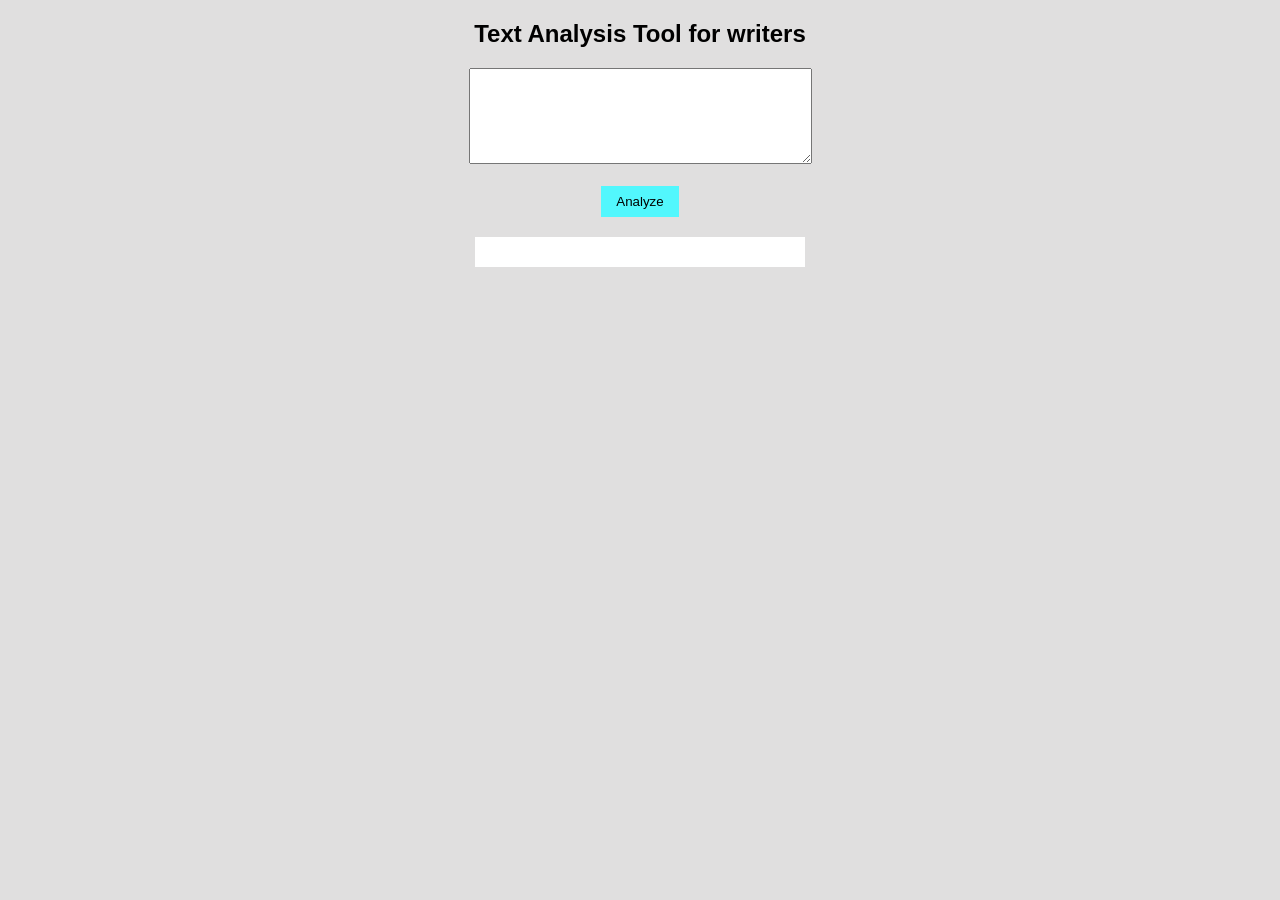
<file: Class 4/index.html>
<!DOCTYPE html>
<html>
<head>
    <link rel="stylesheet" href="style.css">
</head>
<body>

<h2>Text Analysis Tool for writers</h2>

<textarea id="text" rows="6" cols="40"></textarea><br><br>

<button onclick="analyze()">Analyze</button>

<div id="outputBox"></div>

<script src="javascript.js"></script>

</body>
</html>
</file>
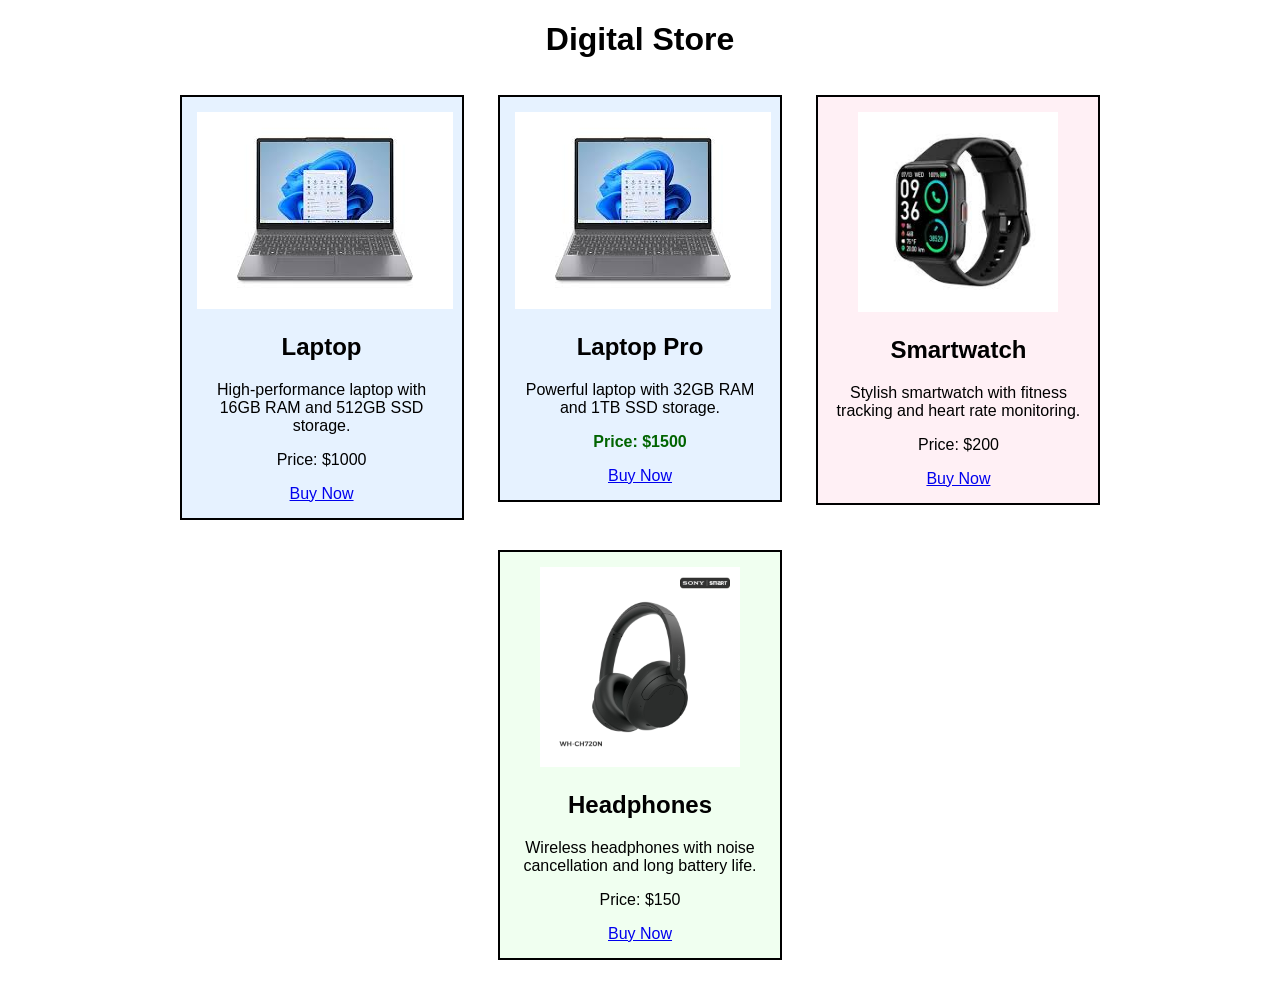
<file: Product.html>
<!DOCTYPE html>
<html lang="en">
     <link rel="stylesheet" href="ProductStyle.css">
<head>
    <meta charset="UTF-8">
    <meta name="viewport" content="width=device-width, initial-scale=1.0">
    <title>Document</title>
</head>
<body>
    <h1>Digital Store</h1>
    <div class="Laptop">
        <img src="Laptop.jpg" alt="">
        <h2>Laptop</h2>
        <p>High-performance laptop with 16GB RAM and 512GB SSD storage.</p>
        <p>Price: $1000</p>
        <a href="#">Buy Now</a>
    </div>

    <div class="Laptop">
        <img src="Laptop.jpg" alt="Laptop">
        <h2>Laptop Pro</h2>
        <p>Powerful laptop with 32GB RAM and 1TB SSD storage.</p>
        <p class="price">Price: $1500</p>
        <a href="#">Buy Now</a>
    </div>
    
    <div class="Smartwatch">
        <img src="Smartwatch.jpg" alt="Mobile" height="200" width="200">
        <h2>Smartwatch</h2>
        <p>Stylish smartwatch with fitness tracking and heart rate monitoring.</p>
        <p>Price: $200</p>
        <a href="#">Buy Now</a>
    </div>  
    
    <div class="Headphones">
        <img src="Headphones.jpg" alt="Headphones" height="200" width="200">
        <h2>Headphones</h2>
        <p>Wireless headphones with noise cancellation and long battery life.</p>
        <p>Price: $150</p>
        <a href="#">Buy Now</a>
    </div>

</body>
</html>
</file>
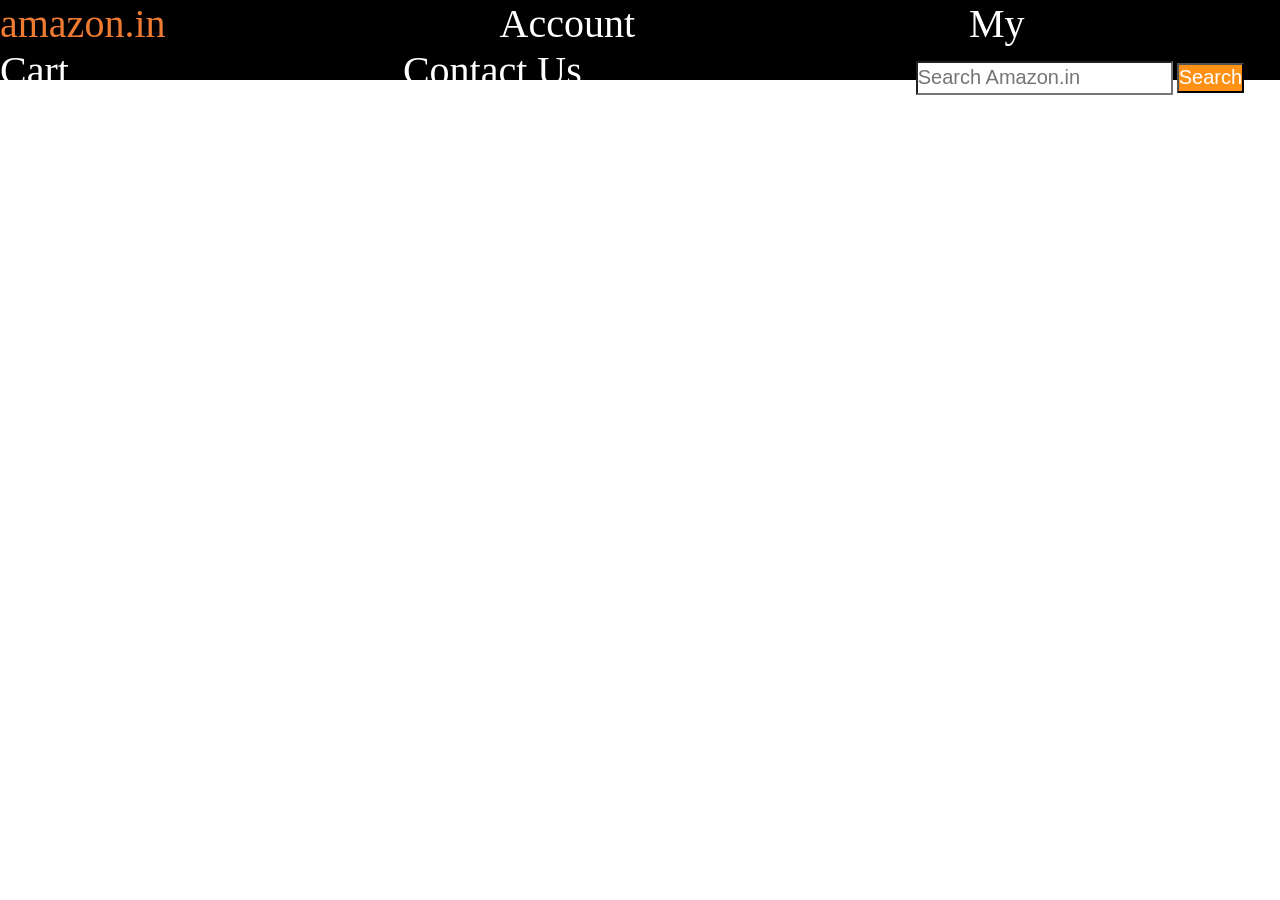
<file: Class 2/Test1.html>
<!DOCTYPE html>
<html lang="en">
<head>
    <meta charset="UTF-8">
    <meta name="viewport" content="width=device-width, initial-scale=1.0">
    <link rel="stylesheet" href="style.css">
    <title>Document</title>
</head>
<body>

    <!-- <h1 class="email">Email</h1>
    <input class="emailField" type="email" placeholder="Enter your email">

    <h1 class="password">Password</h1>
    <input class="passwordField" type="password" placeholder="Enter your password">
    
    </p>

    <button>Login</button> -->

    <div id = "navbar">
      <a id="logo" href="#">amazon.in</a>
      <a href="#">Account</a>
      <a href="#">My Cart</a>
      <a href="#">Contact Us</a>
        <input placeholder="Search Amazon.in">
        <button>Search</button>
      
    </div>
    
    
    

    
</body>
</html>
</file>
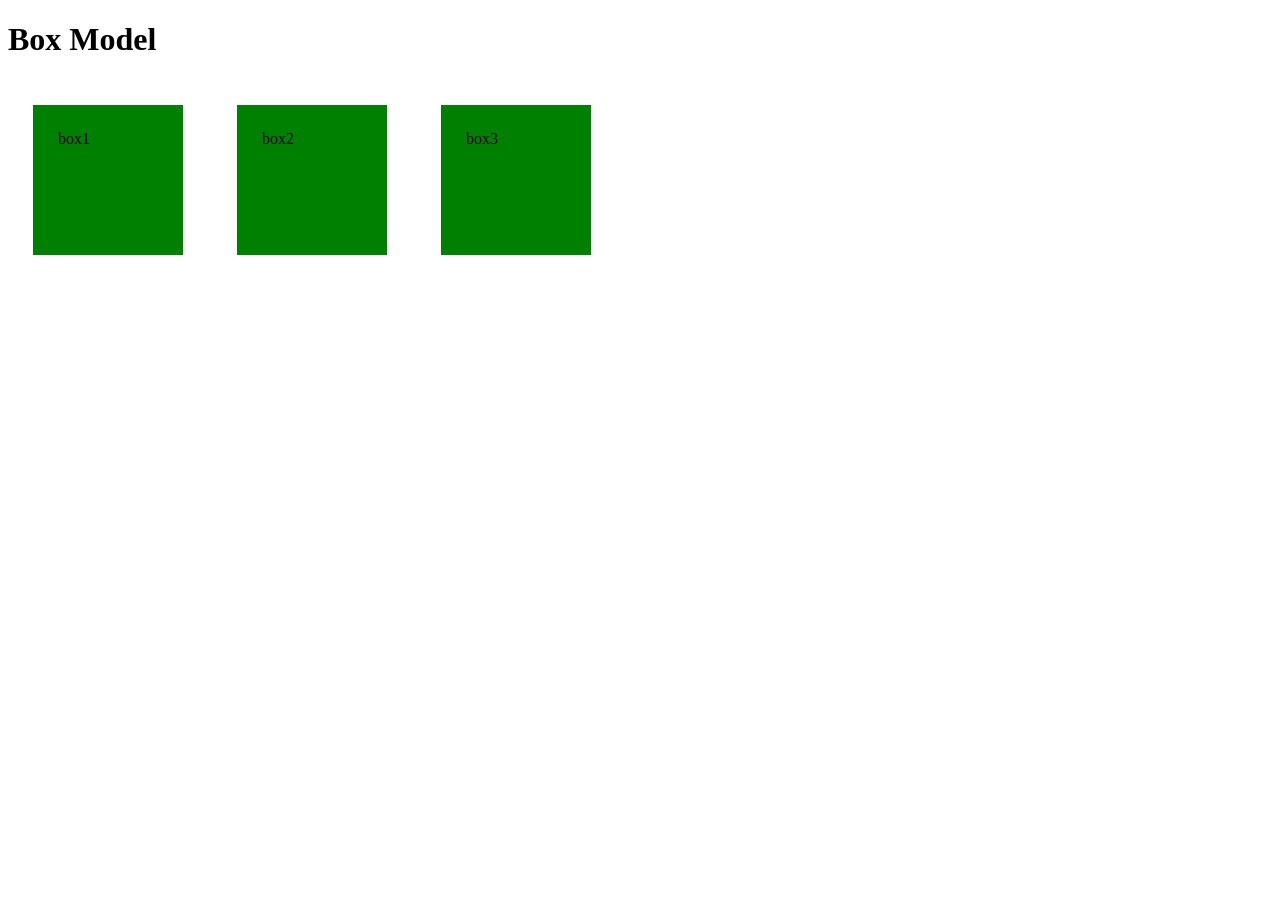
<file: Class 2/test2.html>
<!DOCTYPE html>
<html lang="en">
<head>
    <meta charset="UTF-8">
    <meta name="viewport" content="width=device-width, initial-scale=1.0">
    <link rel="stylesheet" href="style2.css">
    <title>Document</title>
</head>
<body>
    <h1>Box Model</h1>
    <div>box1</div>
    <div>box2</div>
    <div>box3</div>


</body>
</html>
</file>
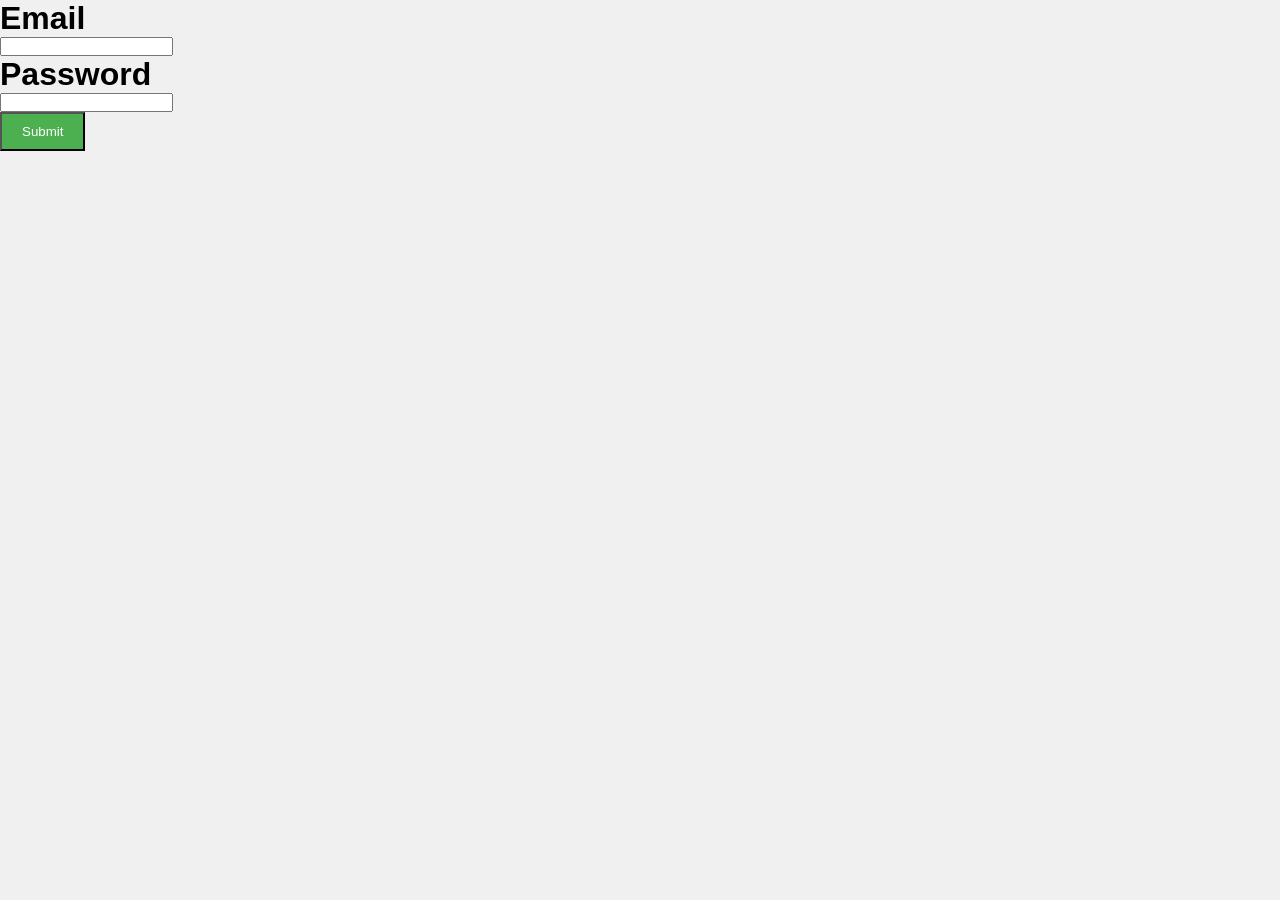
<file: Class 3/main.html>
<!DOCTYPE html>
<html lang="en">
<head>
<meta charset="UTF-8">
<meta name="viewport" content="width=device-width, initial-scale=1.0">
<link rel="stylesheet" href="style.css">
<title>Login Form</title>
</head>

<body>

<div>

<h1>Email</h1>
<input type="text" id="email" onkeyup="getEmail()">
<p id="emailErr"></p>

<h1>Password</h1>
<input type="password" id="password" onkeyup="getPassword()">
<p id="passwordErr"></p>

<button onclick="collectData()">Submit</button>

<p id="count"></p>

</div>

<script src="java.js"></script>

</body>
</html>
</file>
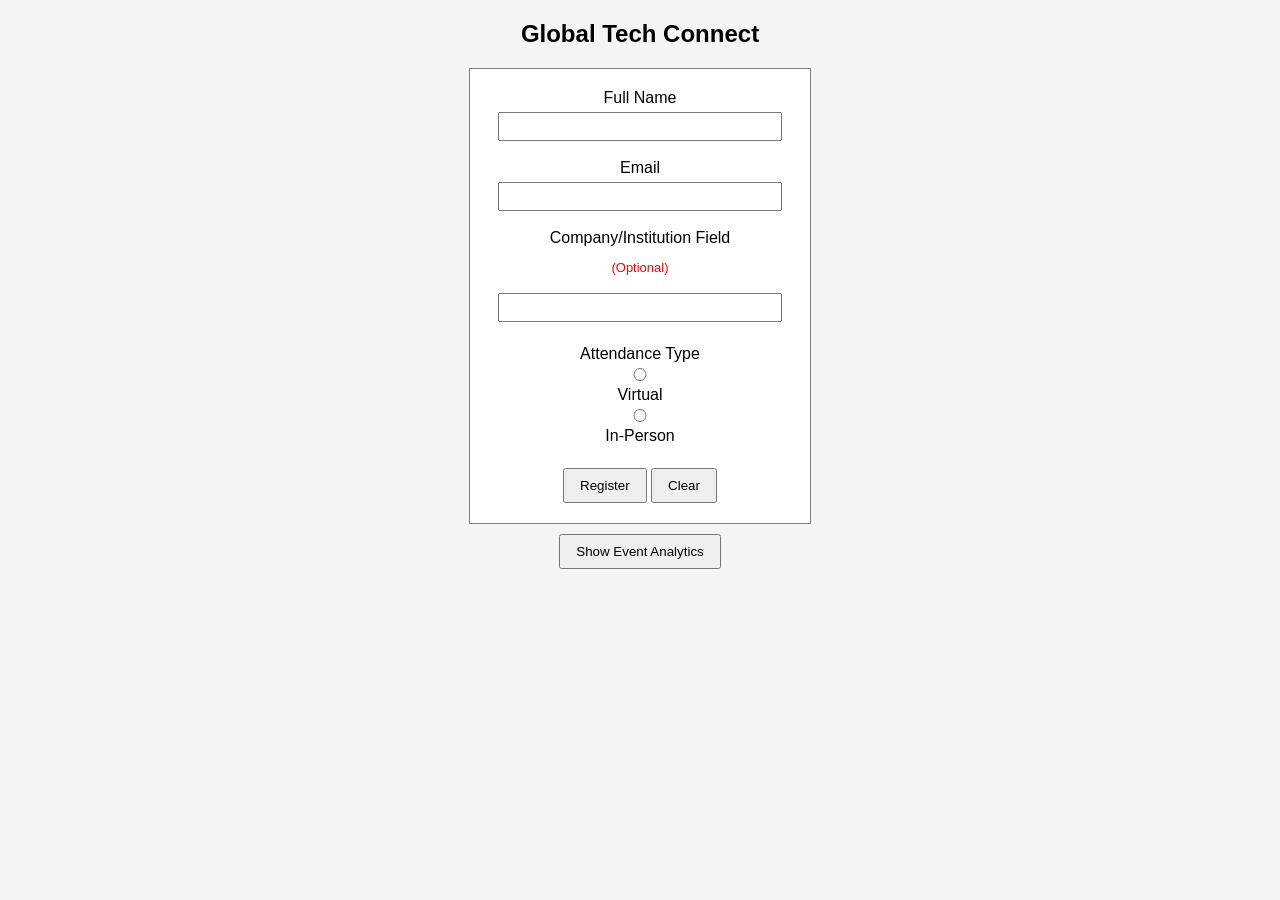
<file: WT LAB/main.html>
<!DOCTYPE html>
<html>
<head>
<title>Event Registration</title>
<link rel="stylesheet" href="style.css">
</head>

<body>

<h2>Global Tech Connect</h2>

<div class="box">

<label>Full Name</label><br>
<input type="text" id="name">
<p id="nameErr"></p>

<label>Email</label><br>
<input type="text" id="email">
<p id="emailErr"></p>

<label>Company/Institution Field</label><br>
<p id="option"> (Optional)</p>
<input type="text" id="company">

<br><br>

<label>Attendance Type</label><br>

<input type="radio" name="type" value="Virtual"> Virtual
<input type="radio" name="type" value="InPerson"> In-Person

<p id="typeErr"></p>

<button onclick="register()">Register</button>
<button onclick="clearForm()">Clear</button>

</div>


<button onclick="toggleStats()" id="btn">Show Event Analytics</button>

<div id="stats" class="stats">

<p id="total">Total Registrants: 0</p>
<p id="virtual">Virtual: 0</p>
<p id="inperson">In-Person: 0</p>

</div>

<script src="java.js"></script>

</body>
</html>
</file>
<file: Class 4/style.css>
body{
    font-family: Arial;
    text-align: center;
    background: #736e6e37;
}



button{
    padding: 8px 15px;
    background: rgb(82, 247, 253);
    color: rgb(0, 0, 0);
    border: none;
}

#outputBox{
    margin-top: 20px;
    padding: 15px;
    background: white;
    width: 300px;
    margin-left: auto;
    margin-right: auto;
}
</file>
<file: ProductStyle.css>
body {
    font-family: Arial, sans-serif;
    text-align: center;
}

.Laptop {
    display: inline-block;
    width: 250px;
    border: 2px solid black;
    background-color: #e6f2ff;
    padding: 15px;
    margin: 15px;
    text-align: center;
    vertical-align: top;
}


.Smartwatch {
    display: inline-block;
    width: 250px;
    border: 2px solid black;
    background-color: #fff0f5;
    padding: 15px;
    margin: 15px;
    text-align: center;
    vertical-align: top;
}


.Headphones {
    display: inline-block;
    width: 250px;
    border: 2px solid black;
    background-color: #f0fff0;
    padding: 15px;
    margin: 15px;
    text-align: center;
    vertical-align: top;
}


.price {
    font-weight: bold;
    color: darkgreen;
}
</file>
<file: Class 2/style.css>
/* *{
    font-family: 'Segoe UI', Tahoma, Geneva, Verdana, sans-serif;
}

.email{
    color: #f2542d;
    font-size: 50px;

}

.password{
    color: #cd9937;
    font-size: 50px;
}

.emailField{
    width: 260px;
    text-align: center;
    font-size: 20px;   
}

.passwordField{
    width: 260px;
    text-align: center;
    font-size: 20px;
    
}

div{
    height: 100px;
    width: 100px;
    background-color: green;
    border-radius: 50%;
} */

*{
    padding: 0px;
    margin: 0px;
    color: white;
}

#navbar{
    height: 80px;
    width: 100%;
    background-color: rgb(0, 0, 0);

}

#logo{
    font-size: 40px;
    color: rgb(239, 123, 51);
    padding-bottom: 60px;
}

input{
    height: 30px;
    background-color: rgb(255, 255, 255);
    font-size: 20px;
}

button{
    height: 30px;
    background-color: rgb(255, 146, 21);
    font-size: 20px;
    
}

a{
   margin-right: 330px;
   font-size: 40px;
   text-decoration: none;
}
</file>
<file: Class 2/style2.css>
div{

    height: 100px;
    width: 100px;
    margin: 25px;
    padding: 25px;
    background-color: green;
    display: inline-block;
}
</file>
<file: Class 3/style.css>
*{
    margin: 0;
    padding: 0;
}

body{
    background-color: #f0f0f0;
    font-family: Arial, sans-serif;
}
button{
    background-color: #4CAF50;
    color: white;
    padding: 10px 20px;
}
</file>
<file: WT LAB/style.css>
body{
font-family: Arial;
text-align:center;
background:#f4f4f4;
}

.box{
background:white;
padding:20px;
width:300px;
margin:auto;
border:1px solid gray;
}

input{
width:90%;
padding:5px;
margin:5px;
}

button{
padding:8px 15px;
margin-top:10px;
}

p{
color:red;
font-size:13px;
}

.stats{
display:none;
margin-top:20px;
background:white;
width:300px;
margin-left:auto;
margin-right:auto;
padding:15px;
border:1px solid gray;
}
</file>
